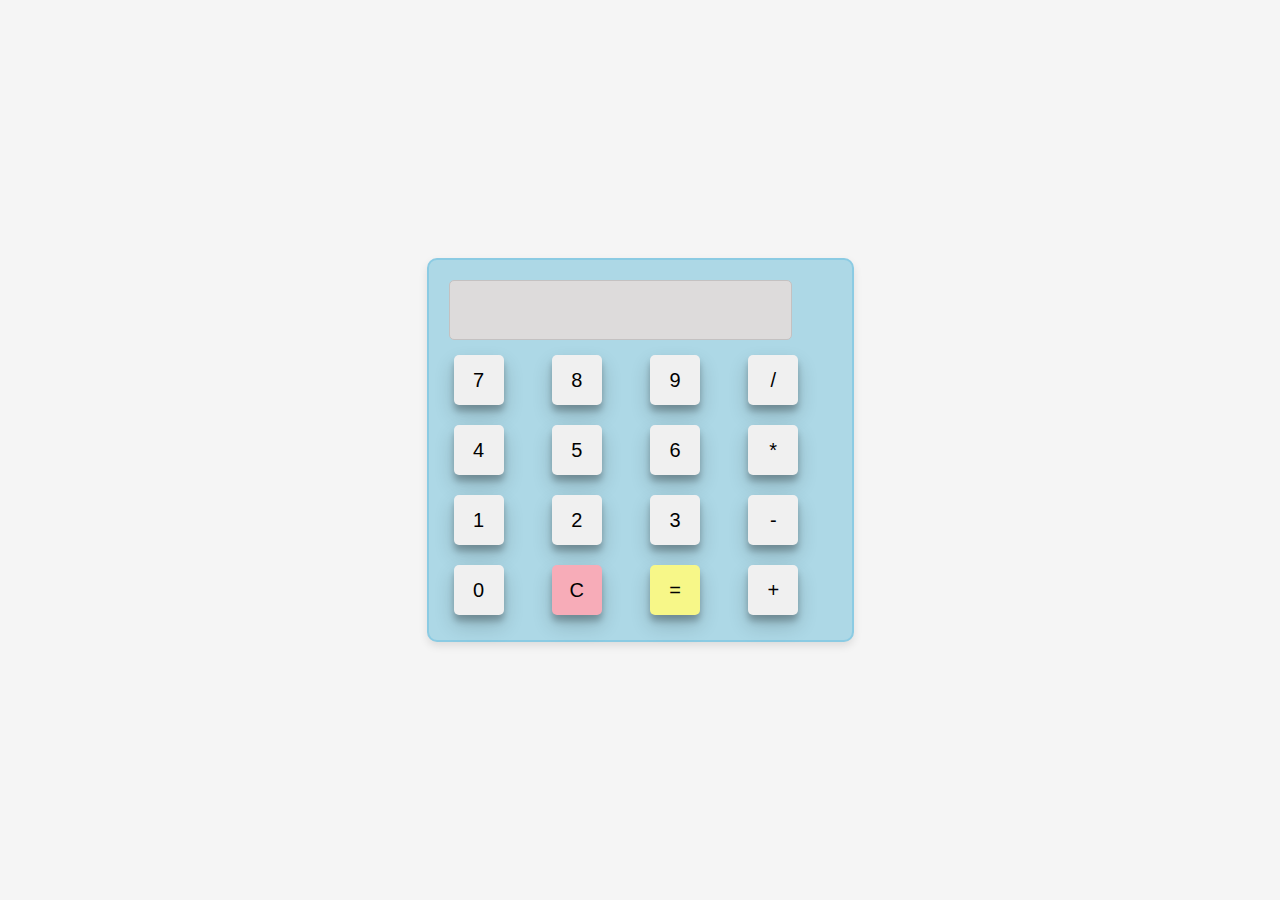
<file: calculator/index.html>
<!DOCTYPE html>
<html lang="en">
  <head>
    <meta charset="UTF-8" />
    <meta name="viewport" content="width=device-width, initial-scale=1.0" />
    <title>Basic Calculator</title>
    <style>
      body {
        font-family: "Arial", sans-serif;
        margin: 0;
        padding: 0;
        display: flex;
        justify-content: center;
        align-items: center;
        height: 100vh;
        background-color: #f5f5f5;
      }

      #calculator {
        border: 2px solid #8bcbe3;
        border-radius: 10px;
        padding: 20px;
        box-shadow: 0 4px 8px rgba(0, 0, 0, 0.1);
        background-color: lightblue;
      }

      .button {
        width: 50px;
        height: 50px;
        margin: 5px;
        font-size: 20px;
        border: none;
        outline: none;
        cursor: pointer;
        background-color: #f0f0f0;
        border-radius: 5px;
        transition: background-color 0.3s ease;
        box-shadow: rgba(0, 0, 0, 0.19) 0px 10px 20px,
          rgba(0, 0, 0, 0.23) 0px 6px 6px;
      }

      .button:hover {
        background-color: #ddd;
      }

      #display {
        width: calc(100% - 40px);
        height: 60px;
        margin-bottom: 10px;
        font-size: 28px;
        text-align: right;
        padding: 10px;
        border: 1px solid #c4c1c1;
        border-radius: 5px;
        box-sizing: border-box;
        background-color: rgb(221, 219, 219);
        color: #333;
        outline: none;
      }

      #buttons {
        display: grid;
        grid-template-columns: repeat(4, 1fr);
        grid-gap: 10px;
      }
      .C {
        background-color: rgb(247, 172, 184);
      }
      .T {
        background-color: rgb(247, 247, 136);
      }
    </style>
  </head>
  <body>
    <div id="calculator">
      <input id="display" type="text" readonly />
      <div id="buttons">
        <button class="button" onclick="appendToDisplay('7')">7</button>
        <button class="button" onclick="appendToDisplay('8')">8</button>
        <button class="button" onclick="appendToDisplay('9')">9</button>
        <button class="button" onclick="appendToDisplay('/')">/</button>
        <button class="button" onclick="appendToDisplay('4')">4</button>
        <button class="button" onclick="appendToDisplay('5')">5</button>
        <button class="button" onclick="appendToDisplay('6')">6</button>
        <button class="button" onclick="appendToDisplay('*')">*</button>
        <button class="button" onclick="appendToDisplay('1')">1</button>
        <button class="button" onclick="appendToDisplay('2')">2</button>
        <button class="button" onclick="appendToDisplay('3')">3</button>
        <button class="button" onclick="appendToDisplay('-')">-</button>
        <button class="button" onclick="appendToDisplay('0')">0</button>
        <button class="button C" onclick="clearDisplay()">C</button>
        <button class="button T" onclick="calculate()">=</button>
        <button class="button" onclick="appendToDisplay('+')">+</button>
      </div>
    </div>

    <script>
      function appendToDisplay(value) {
        document.getElementById("display").value += value;
      }

      function clearDisplay() {
        document.getElementById("display").value = "";
      }

      function calculate() {
        const expression = document.getElementById("display").value;
        const result = eval(expression);
        document.getElementById("display").value = result;
      }
    </script>
  </body>
</html>
</file>
